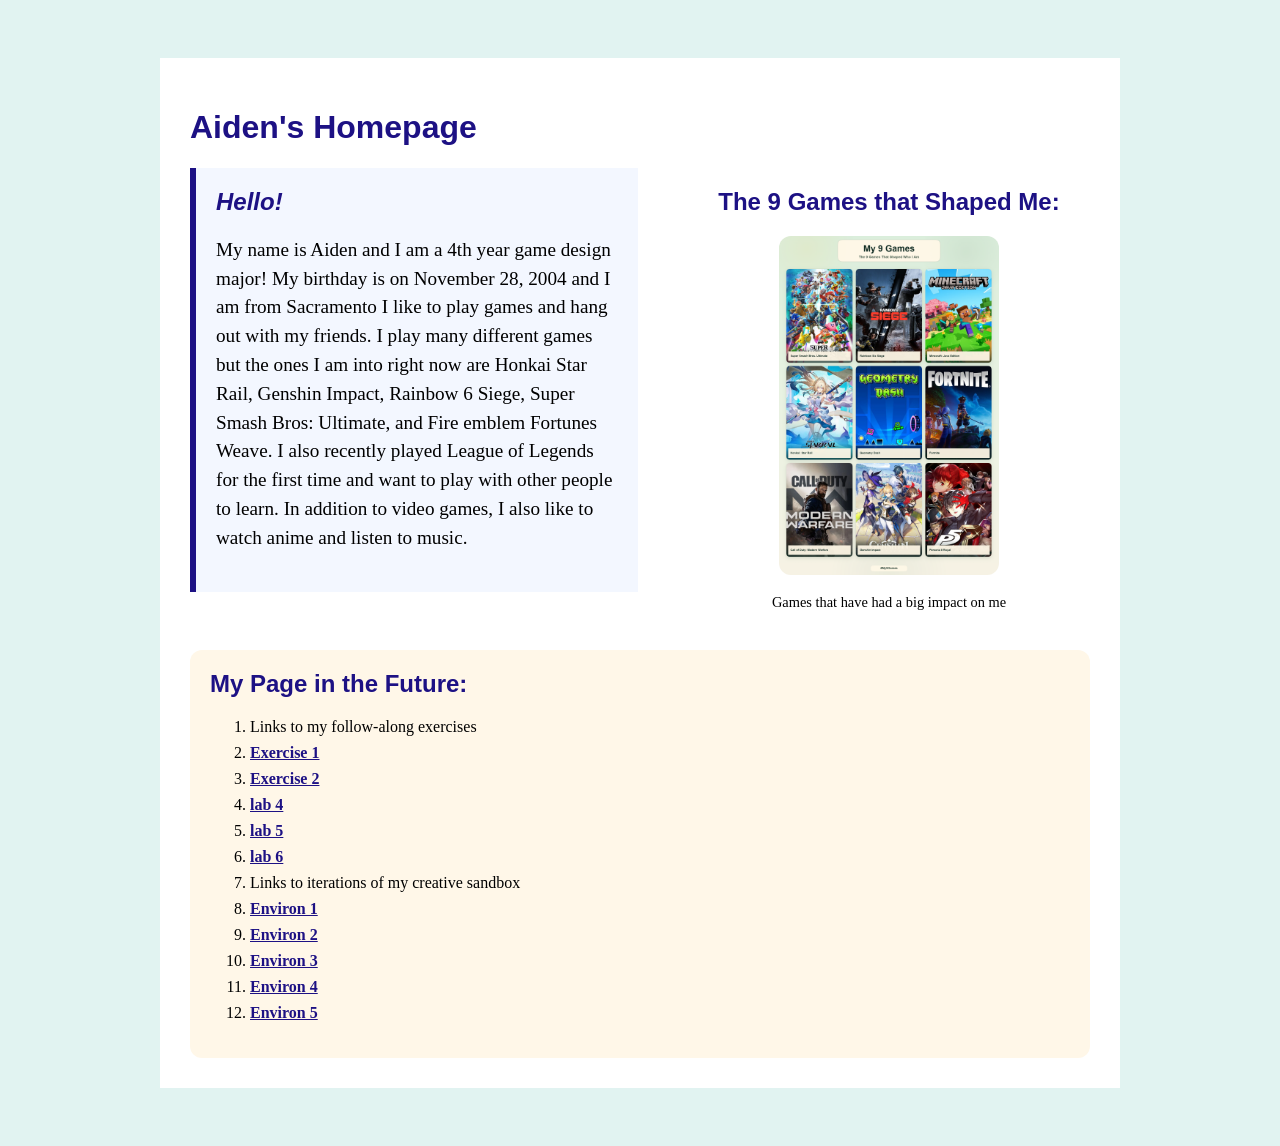
<file: index.html>
<!doctype html>
<html lang="en">
<head>
    <meta charset="utf-8">
    <title>Aiden's ART101 Homepage</title>
    <link href="site.css" rel="stylesheet" type="text/css">
</head>
<body>
    <div id="page">

        <h1>Aiden's Homepage</h1>

        <div class="top-section">
            <div id="introduction">
                <h2>Hello!</h2>

                <p>My name is Aiden and I am a 4th year game design major! My birthday is on November 28, 2004 and I am from Sacramento I like to play games and hang out with my friends. I play many different games but the ones I am into right now are Honkai Star Rail, Genshin Impact, Rainbow 6 Siege, Super Smash Bros: Ultimate, and Fire emblem Fortunes Weave. I also recently played League of Legends for the first time and want to play with other people to learn. In addition to video games, I also like to watch anime and listen to music.</p>

            </div>

            <div class ="profile">

                <h2>The 9 Games that Shaped Me:</h2>

                <img src="my9games.png" />

                <p>Games that have had a big impact on me</p>

            </div>
        </div>

        <div class="navigation">
            <h2>My Page in the Future:</h2>

            <ol>
                <li>Links to my follow-along exercises</li>
                <li><a href="exercises/ex01.html">Exercise 1</a></li>        
                <li><a href="exercises/ex02.html">Exercise 2</a></li> 
                <li><a href="exercises/lab04.html">lab 4</a></li>
                <li><a href="exercises/lab05.html">lab 5</a></li> 
                <li><a href="exercises/lab06.html">lab 6</a></li>
                <li>Links to iterations of my creative sandbox</li>
                <li><a href="environ/env01.html">Environ 1</a></li>
                <li><a href="environ/env02.html">Environ 2</a></li>
                <li><a href="environ/env03.html">Environ 3</a></li>
                <li><a href="environ/env04.html">Environ 4</a></li>
                <li><a href="environ/env05.html">Environ 5</a></li>
            </ol>
        </div>
    </div>
</body>
</html>
</file>
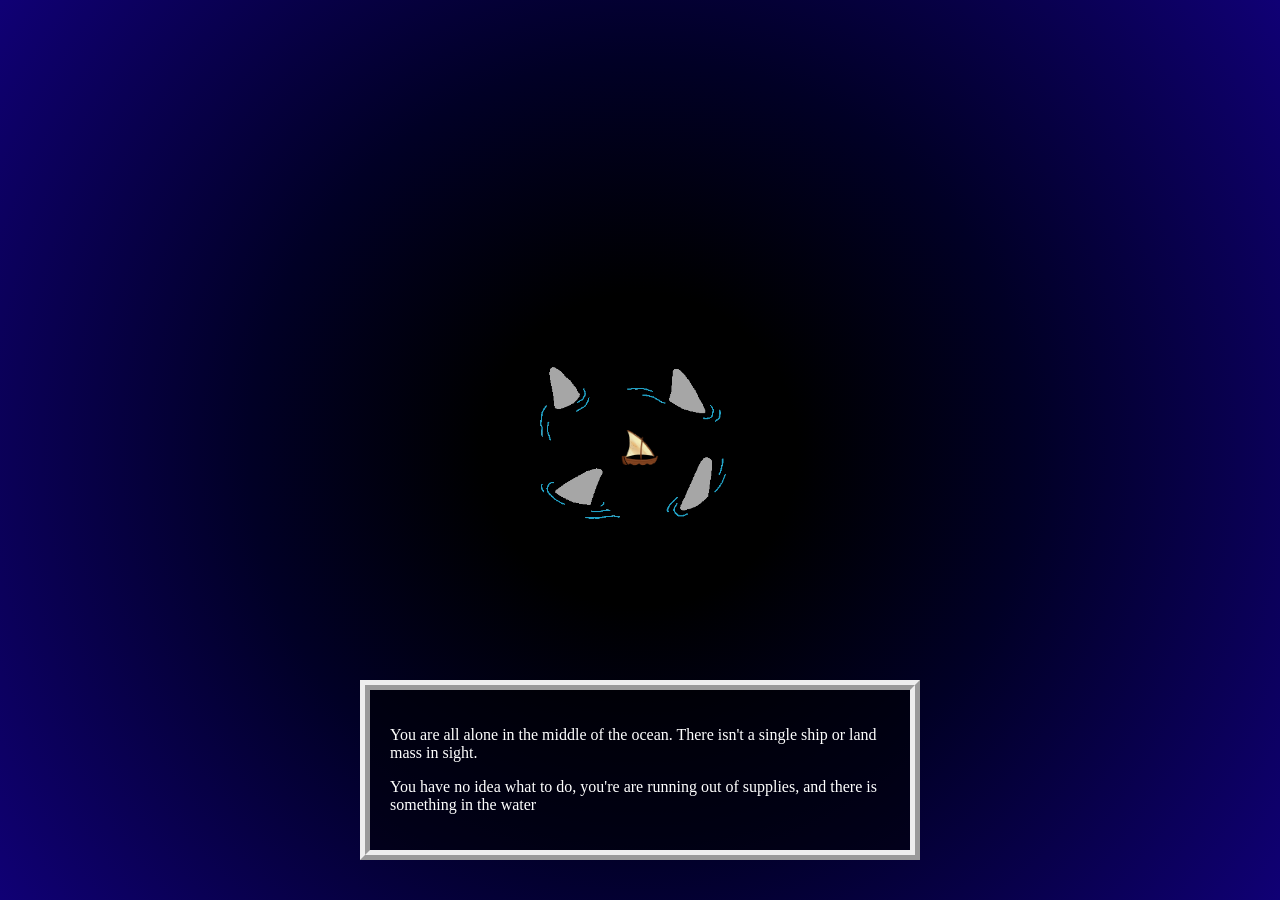
<file: environ/env01.html>
<!doctype html>
<html lang="en">
<head>
    <meta charset="utf-8">
    <title>Environment 01</title>
    <link href="env.css" rel="stylesheet" type="text/css">
</head>

<body>

    <img id="boat" src="boat.gif" />

    <img id="shark" src="shark_fins_gif.gif" />

    <div id="textbox">

        <p>You are all alone in the middle of the ocean. There isn't a single ship or land mass in sight.</p>

        <p>You have no idea what to do, you're are running out of supplies, and there is something in the water</p>

    </div>
    
</body>
</html>
</file>
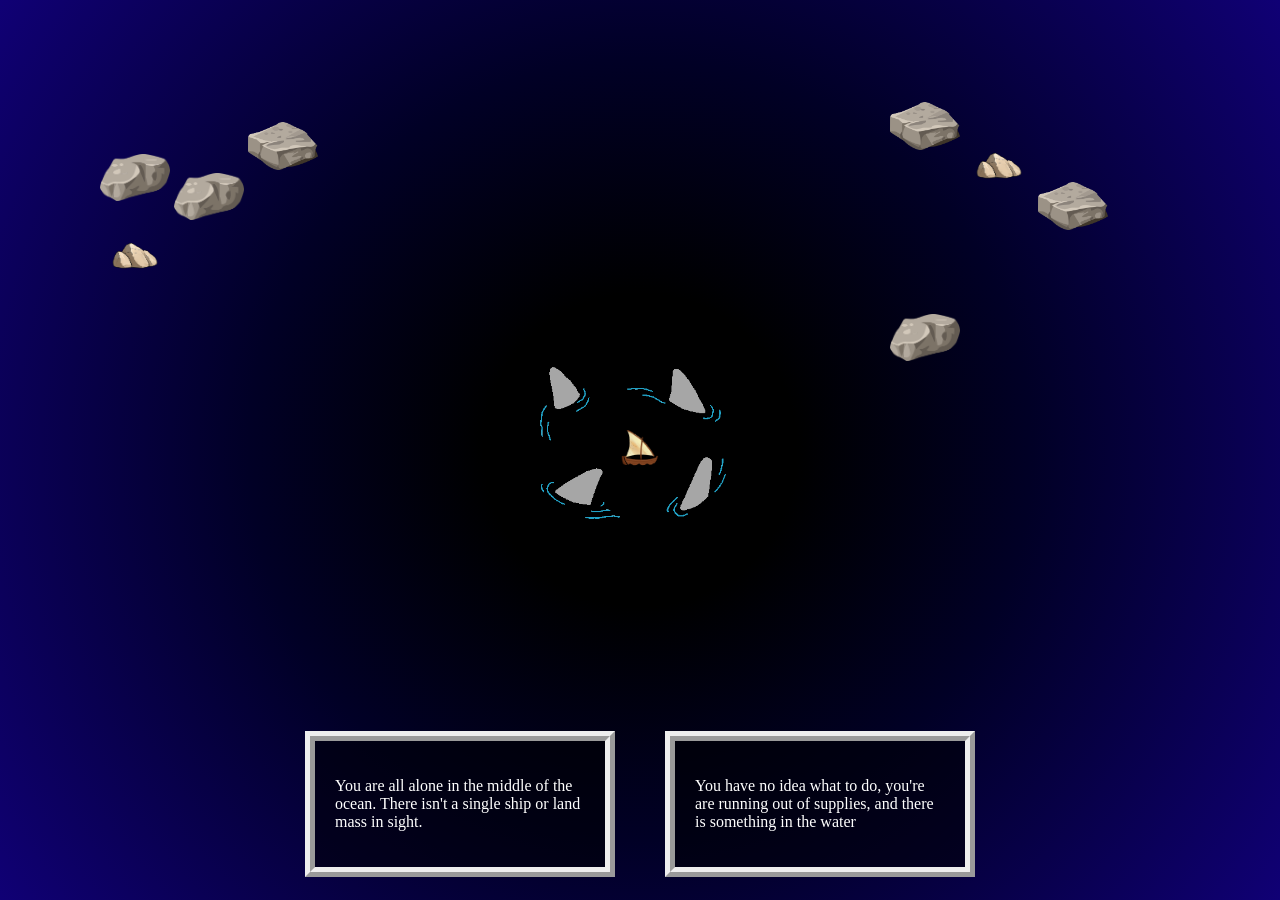
<file: environ/env02.html>
<!doctype html>
<html lang="en">
<head>
    <meta charset="utf-8">
    <title>Environment 02</title>
    <link href="env02.css" rel="stylesheet" type="text/css">
</head>

<body>
    <div id="top">
        <div id="rock-cluster1">
            <img id="rock1" src="rock.webp" />
            <img id="rock2" src="rock3.png" />
            <img id="rock3" src="rock2.png" />
            <img id="rock4" src="rock3.png" />
        </div>
        <div id="rock-cluster2">
            <img id="rock5" src="rock2.png" />
            <img id="rock6" src="rock.webp" />
            <img id="rock7" src="rock2.png" />
            <img id="rock8" src="rock3.png" />
        </div>
    </div>

    <div id="main">
        <img id="boat" src="boat.gif" />

        <img id="shark" src="shark_fins_gif.gif" />

        <div class="textboxes">
            <div id="textbox1">

                <p>You are all alone in the middle of the ocean. There isn't a single ship or land mass in sight.</p>

            </div>
            <div id="textbox2">

                <p>You have no idea what to do, you're are running out of supplies, and there is something in the water</p>

            </div>
        </div>
    </div>
    
</body>
</html>
</file>
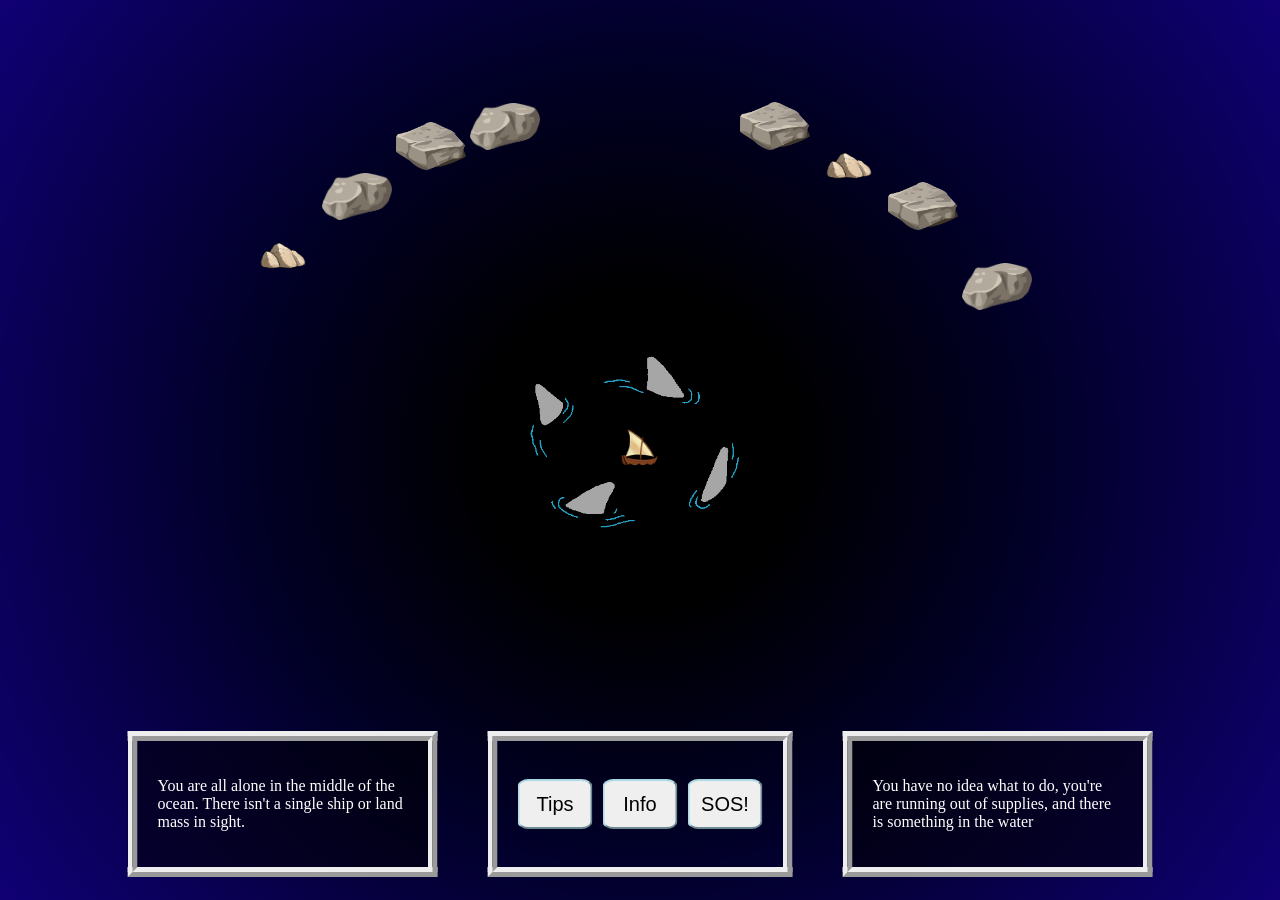
<file: environ/env03.html>
<!doctype html>
<html lang="en">
<head>
    <meta charset="utf-8">
    <title>Environment 03</title>
    <link href="env03.css" rel="stylesheet" type="text/css">
    <script src="https://code.jquery.com/jquery-3.7.1.min.js"></script>
    <script src="env03.js" defer></script>
</head>

<body>
    <div id="top">
        <div id="rock-cluster1">
            <img id="rock1" src="rock.webp" />
            <img id="rock2" src="rock3.png" />
            <img id="rock3" src="rock2.png" />
            <img id="rock4" src="rock3.png" />
        </div>

        <div id="infoPanel">
            <button id="closePanel">X</button>
            <div id="infoContent"></div>
        </div>
        
        <div id="rock-cluster2">
            <img id="rock5" src="rock2.png" />
            <img id="rock6" src="rock.webp" />
            <img id="rock7" src="rock2.png" />
            <img id="rock8" src="rock3.png" />
        </div>
    </div>

    <div id="main">
        <img id="boat" src="boat.gif" />

        <img id="shark" src="shark_fins_gif.gif" />

        <div class="textboxes">
            <div id="textbox1">

                <p>You are all alone in the middle of the ocean. There isn't a single ship or land mass in sight.</p>

            </div>

            <div class="buttonarea">
                <button id="help-button">Tips</button>
                <button id="info-button">Info</button>
                <button id="sos-button">SOS!</button>
                
            </div>

            <div id="textbox2">

                <p>You have no idea what to do, you're are running out of supplies, and there is something in the water</p>

            </div>
        </div>
    </div>
    
</body>
</html>
</file>
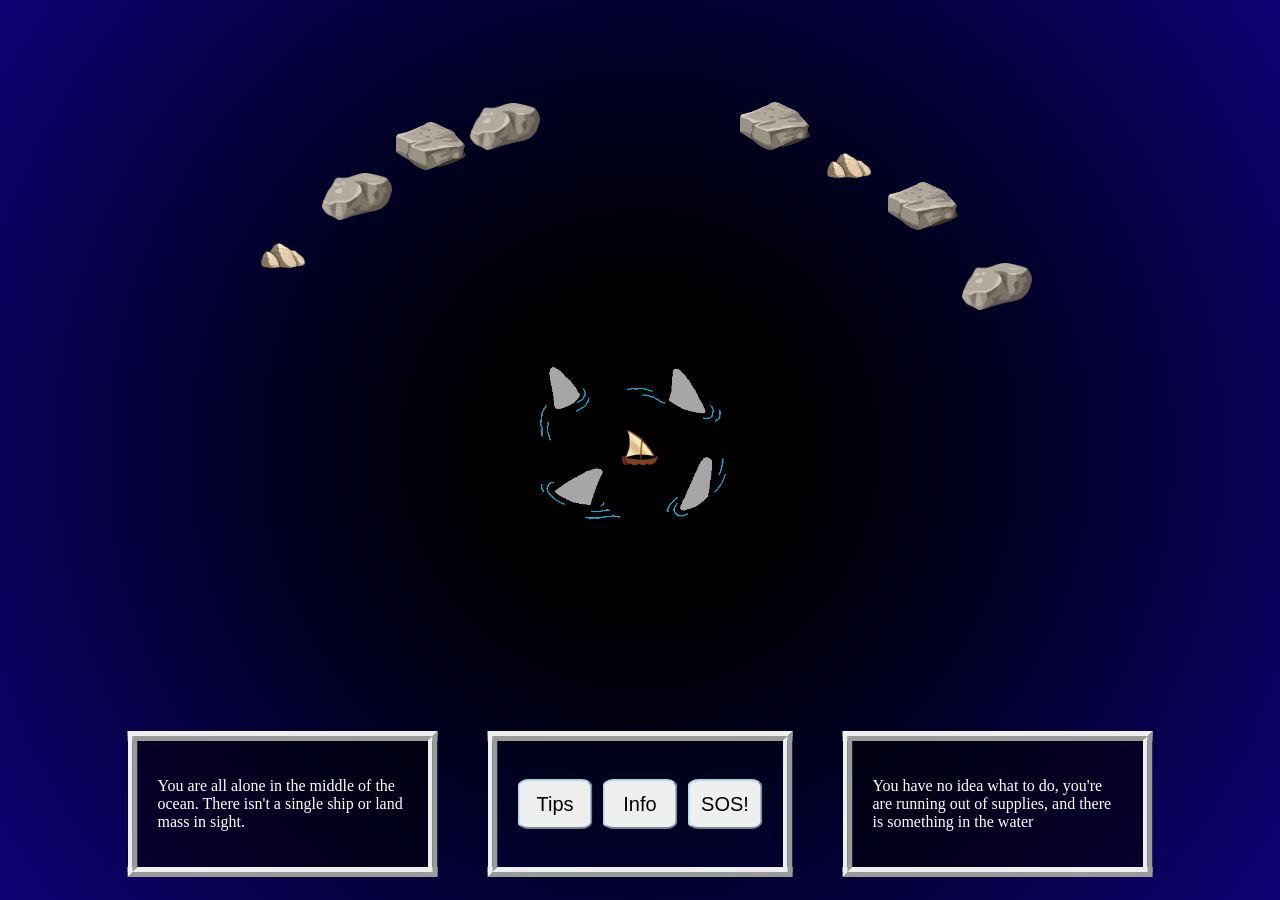
<file: environ/env04.html>
<!doctype html>
<html lang="en">
<head>
    <meta charset="utf-8">
    <title>Environment 04</title>
    <link href="env04.css" rel="stylesheet" type="text/css">
    <script src="https://code.jquery.com/jquery-3.7.1.min.js"></script>
    <script src="env04.js" defer></script>
</head>

<body>
    <div id="top">
        <div id="rock-cluster1">
            <img id="rock1" src="rock.webp" />
            <img id="rock2" src="rock3.png" />
            <img id="rock3" src="rock2.png" />
            <img id="rock4" src="rock3.png" />
        </div>

        <div id="infoPanel">
            <button id="closePanel">X</button>
            <div id="infoContent"></div>
        </div>
        
        <div id="rock-cluster2">
            <img id="rock5" src="rock2.png" />
            <img id="rock6" src="rock.webp" />
            <img id="rock7" src="rock2.png" />
            <img id="rock8" src="rock3.png" />
        </div>
    </div>
    <audio id="crunch" src="crunch.mp3"></audio>
    <div id="main">
        <img id="boat" src="boat.gif" />
        <img id="shark-scare" src="shark.png" />
        <img id="shark" src="shark_fins_gif.gif" />
        
        <div class="textboxes">
            <div id="textbox1">

                <p>You are all alone in the middle of the ocean. There isn't a single ship or land mass in sight.</p>

            </div>

            <div class="buttonarea">
                <button id="help-button">Tips</button>
                <button id="info-button">Info</button>
                <button id="sos-button">SOS!</button>
                <button id="reset-button">Reset</button>
                
            </div>

            <div id="textbox2">

                <p>You have no idea what to do, you're are running out of supplies, and there is something in the water</p>

            </div>
        </div>
    </div>
    
</body>
</html>
</file>
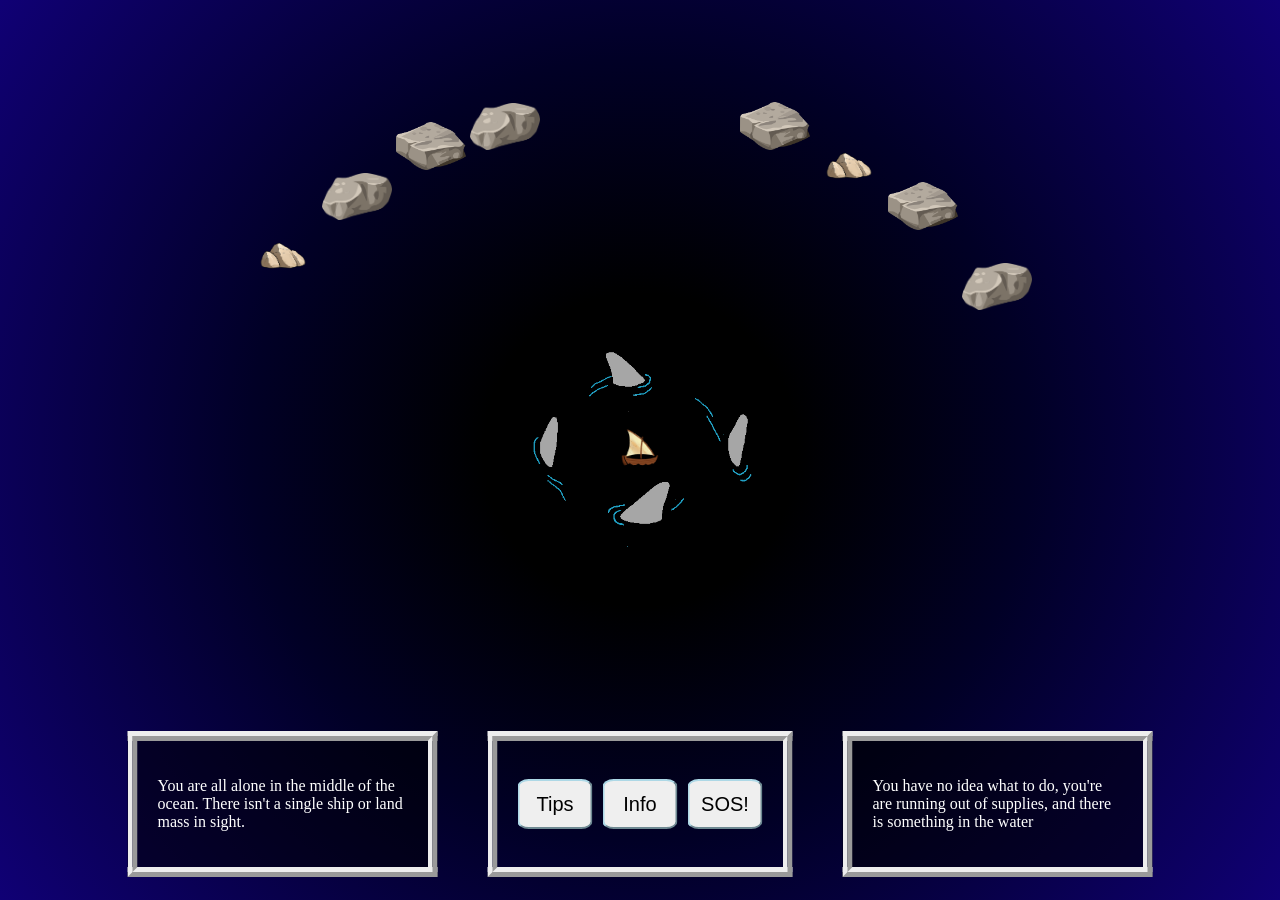
<file: environ/env05.html>
<!doctype html>
<html lang="en">
<head>
    <meta charset="utf-8">
    <title>Environment 05</title>
    <link href="env05.css" rel="stylesheet" type="text/css">
    <script src="https://code.jquery.com/jquery-3.7.1.min.js"></script>
    <script src="env05.js" defer></script>
</head>

<body>
    <div id="top">
        <div id="rock-cluster1">
            <img id="rock1" src="rock.webp" />
            <img id="rock2" src="rock3.png" />
            <img id="rock3" src="rock2.png" />
            <img id="rock4" src="rock3.png" />
        </div>

        <div id="infoPanel">
            <button id="closePanel">X</button>
            <div id="infoContent"></div>
        </div>
        
        <div id="rock-cluster2">
            <img id="rock5" src="rock2.png" />
            <img id="treasure" src="treasure.png" />
            <img id="rock6" src="rock.webp" />
            <img id="rock7" src="rock2.png" />
            <img id="rock8" src="rock3.png" />
        </div>
    </div>
    <audio id="crunch" src="crunch.mp3"></audio>
    <div id="main">
        <img id="boat" src="boat.gif" />
        <img id="shark-scare" src="shark.png" />
        <img id="shark" src="shark_fins_gif.gif" />
        
        <div class="textboxes">
            <div id="textbox1">

                <p>You are all alone in the middle of the ocean. There isn't a single ship or land mass in sight.</p>

            </div>

            <div class="buttonarea">
                <button id="help-button">Tips</button>
                <button id="info-button">Info</button>
                <button id="sos-button">SOS!</button>
                <button id="reset-button">Reset</button>
                
            </div>

            <div id="textbox2">

                <p>You have no idea what to do, you're are running out of supplies, and there is something in the water</p>

            </div>
        </div>
    </div>
    
</body>
</html>
</file>
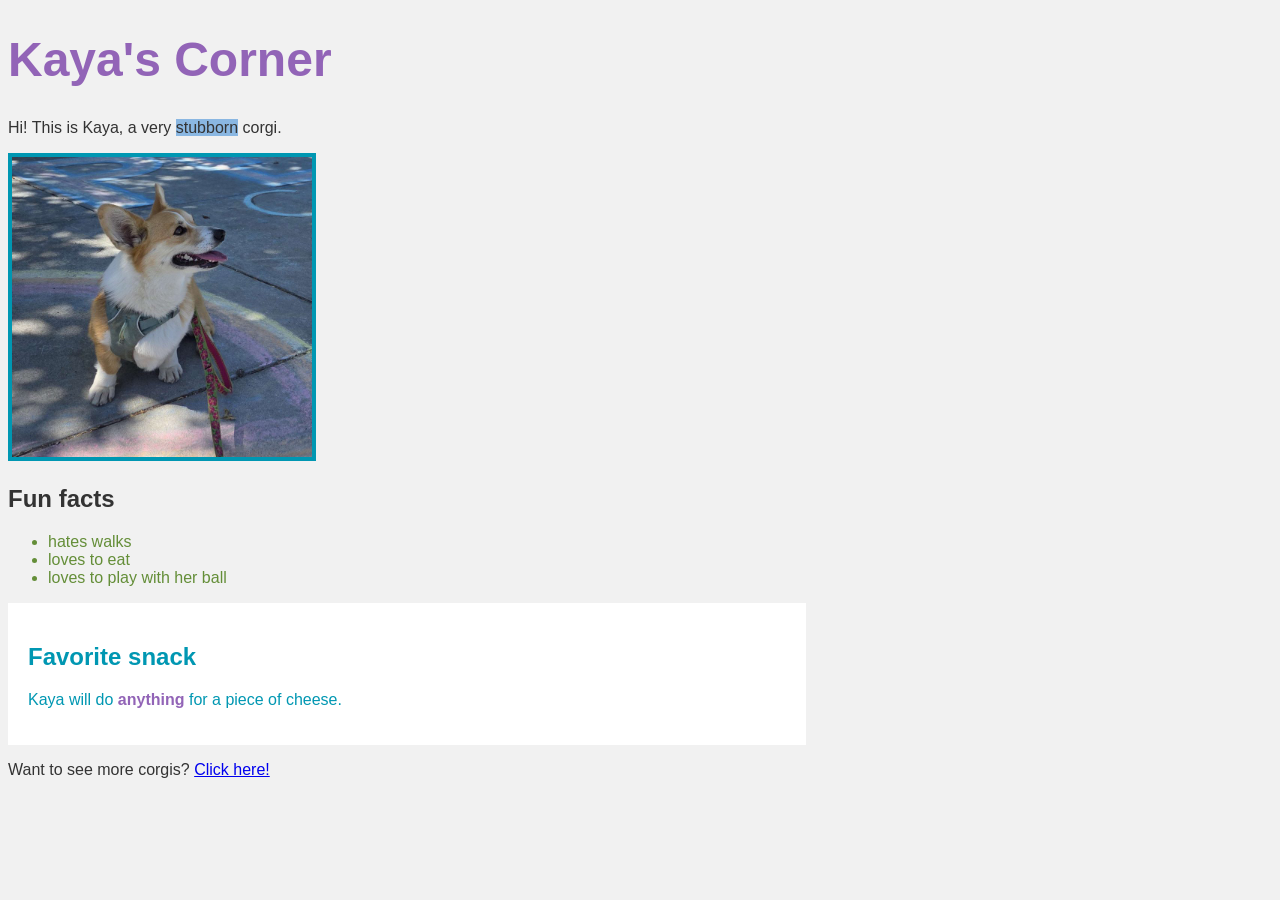
<file: exercises/dis02.html>
<!DOCTYPE html>
<html lang="en">
<head>
    <meta charset="UTF-8">
    <title>Kaya's Corner</title>

    <!-- TODO 1: connect dis02.css to this page -->
     <link href="dis02.css" rel="stylesheet" type="text/css">

</head>
<body>

    <h1>Kaya's Corner</h1>

    <!-- TODO 2: give the <span> the class "highlight" -->
    <p>Hi! This is Kaya, a very <span class="highlight">stubborn</span> corgi.</p>

    <!-- TODO 3: fill in the src so the photo shows up.
         The photo is kaya.jpg, inside the images folder. -->
    <img id="kaya-photo" src="images/kaya.jpg" alt="Kaya the corgi sitting on a sidewalk">

    <h2>Fun facts</h2>
    <!-- TODO 4: give each <li> the class "fact" -->
    <ul>
        <li class="fact">hates walks</li>
        <li class="fact">loves to eat</li>
        <li class="fact">loves to play with her ball</li>
    </ul>

    <div class="card">
        <h2>Favorite snack</h2>
        <p>Kaya will do <strong>anything</strong> for a piece of cheese.</p>
    </div>

    <p>Want to see more corgis? <a href="https://www.reddit.com/r/corgi/">Click here!</a></p>

</body>
</html>
</file>
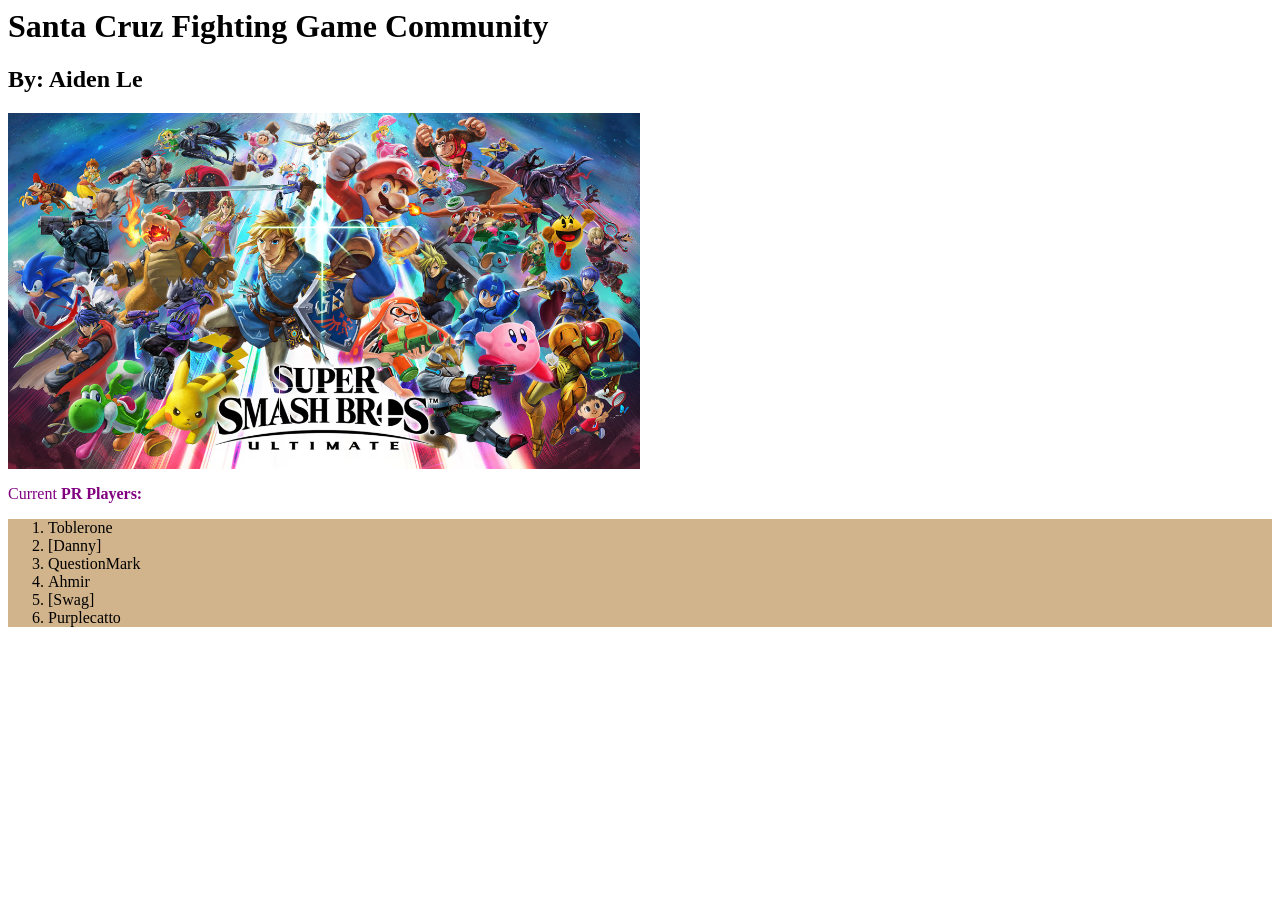
<file: exercises/ex02.html>
<html>
    <head>
        <title>Santa Cruz FGC</title>
        <link href="ex02.css" rel="stylesheet" type="text/css" />
    </head>

    <body>
        <h1>Santa Cruz Fighting Game Community</h1>
        <h2>By: Aiden Le</h2>

        <img id="logo" src="images/smash.avif" />

        <p>Current <strong>PR Players:</strong></p>

        <ol class="highlight_01">
            <li>Toblerone</li>
            <li>[Danny]</li>
            <li>QuestionMark</li>
            <li>Ahmir</li>
            <li>[Swag]</li>
            <li>Purplecatto</li>
        </ol>
    </body>

</html>
</file>
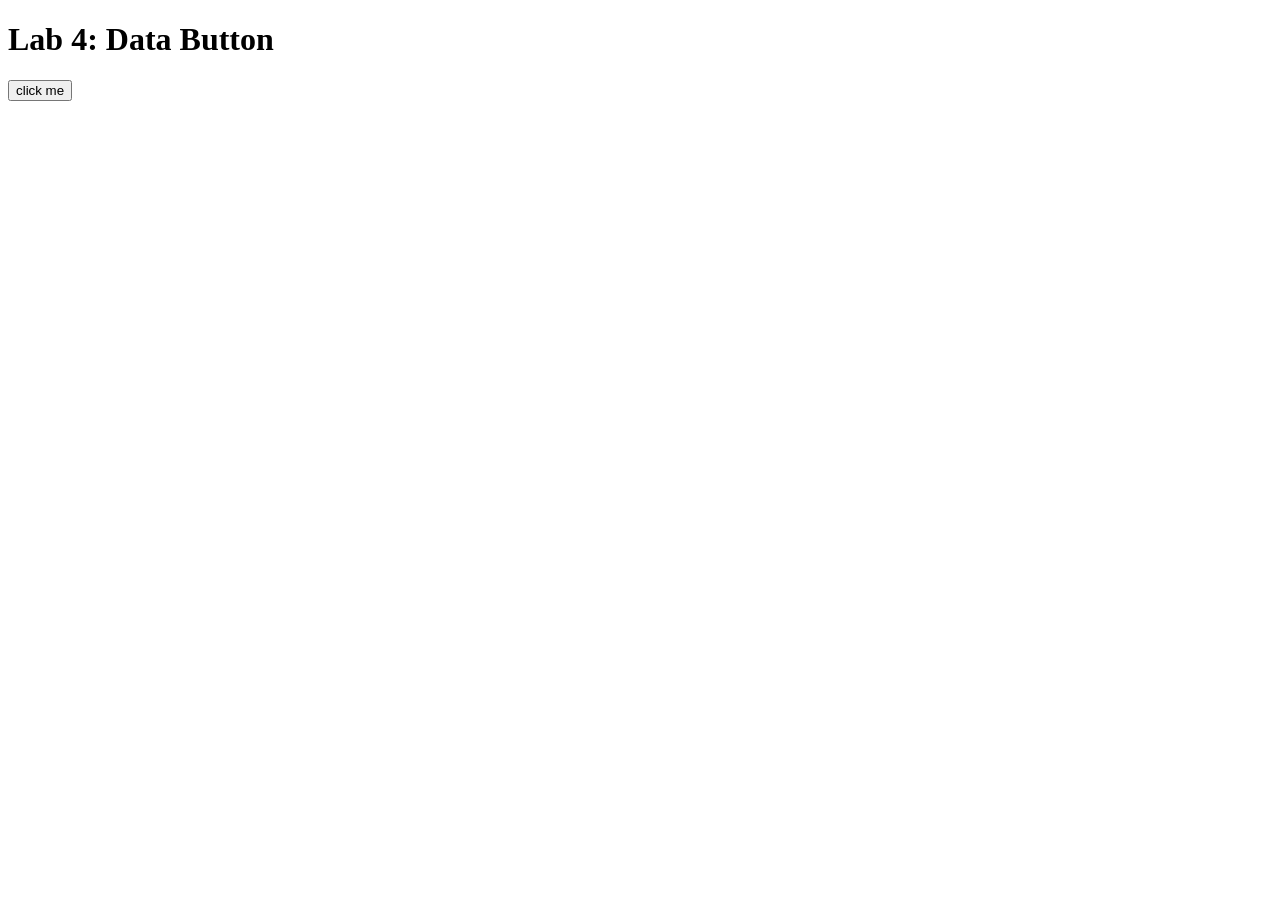
<file: exercises/lab04.html>
<!DOCTYPE html>
<html lang="en">

<head>
    <!-- All techy stuff goes here, inside HEAD -->
    <meta charset="UTF-8">
    <meta name="viewport" content="width=device-width, initial-scale=1.0">

    <!-- Overall title of your page -->
    <title>Lab 4</title>

    <!-- jQuery library -->
    <script src="https://code.jquery.com/jquery-3.7.1.min.js"></script>

    <!-- Link to external JavaScript file -->
    <script src="lab04.js" defer></script>
</head>

<body>
    <!-- Main content goes here, inside BODY -->
    <h1>Lab 4: Data Button</h1>

    <button id="needy-button">click me</button>

    <div id="output"></div>
</body>

</html>
</file>
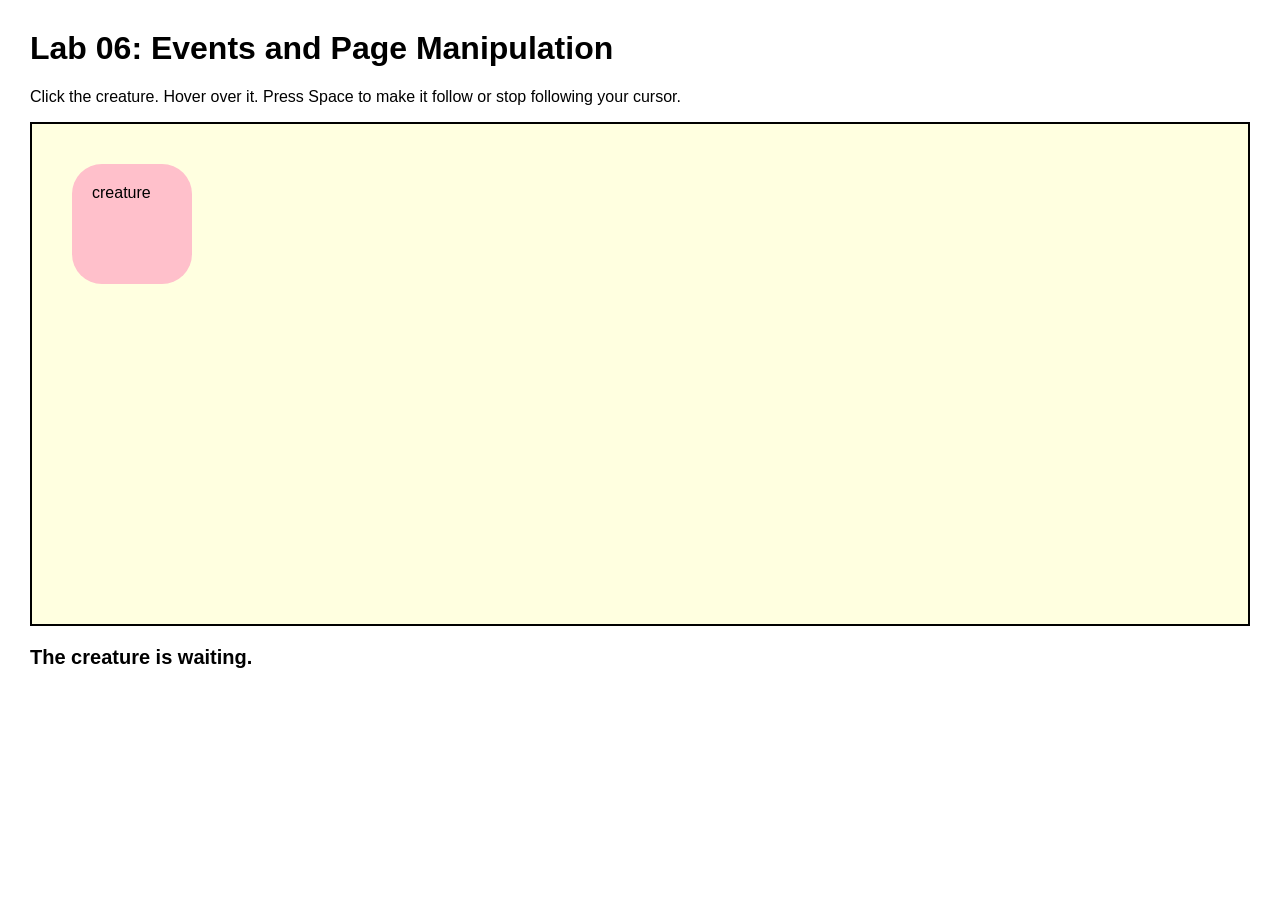
<file: exercises/lab06.html>
<!DOCTYPE html>
<html lang="en">

<head>
  <!-- All techy stuff goes here, inside HEAD -->
  <meta charset="UTF-8">
  <meta name="viewport" content="width=device-width, initial-scale=1.0">

  <!-- Overall title of your page -->
  <title>Lab 06</title>

  <!-- Link to external CSS file -->
  <link rel="stylesheet" href="lab06.css">

  <!-- jQuery library -->
  <script src="https://code.jquery.com/jquery-3.7.1.min.js"></script>

  <!-- Link to external JavaScript file -->
  <script src="lab06.js" defer></script>
</head>

<body>
  <!-- Main content goes here, inside BODY -->

  <h1>Lab 06: Events and Page Manipulation</h1>

  <p>
    Click the creature. Hover over it. Press Space to make it follow or stop following your cursor.
  </p>

  <div id="scene">
    <div id="creature">
      creature
      <div id="thought">I feel your cursor nearby...</div>
    </div>
  </div>

  <p id="status">The creature is waiting.</p>

</body>

</html>
</file>
<file: site.css>
body {
    background: #e1f3f1;
    padding: 50px;
}

h1,
h2,
h3 {
    color: #1d1184;
    font-family: sans-serif;
}

img {
    width: 50%;
    max-width: 500px;
}

#page {
    max-width: 900px;
    margin: 0 auto 0 auto;
    background: white;
    padding: 30px;
}

.top-section {
    display: flex;
    gap: 50px;
    align-items: flex-start;
    margin: 0 0 25px 0;
}

#introduction {
    background: #f3f7ff;
    padding: 20px;
    border-left: 6px solid #1d1184;
    flex: 2;
}

#introduction h2 {
    font-style: italic;
    margin-top: 0;
}

#introduction p {
    font-size: 120%;
    line-height: 1.5;
}

.profile {
    text-align: center;
    flex: 2;
}

.profile img {
    width: 220px;
    border-radius: 12px;
}

.profile p {
    font-size: 90%;
}

.navigation {
    background: #fff7e8;
    padding: 20px;
    border-radius: 12px;
}

.navigation h2 {
    margin-top: 0;
}

.navigation li {
    margin-bottom: 8px;
}

.navigation a {
    color: #1d1184;
    font-weight: bold;
}
</file>
<file: environ/env.css>
body {
    background: #000000;
    background: radial-gradient(circle at center,rgba(0, 0, 0, 1) 20%, rgba(1, 0, 38, 1) 50%, rgba(16, 0, 117, 1) 100%);
    min-height: 100vh;
    margin: 0;
} 

#textbox {
    width: 500px;
    position: fixed;
    left: 50%;
    bottom: -50px;
    transform: translate(-50%, -50%);
    margin: 0 auto;
    padding: 20px;
    background-color: rgba(0, 0, 0, 0.5);
    color: white;
    border-style: ridge;
    border-width: 10px;
}

#boat {
    width: 50px;
    height: auto;
    position: fixed;
    top: 50%;
    left: 50%;
    transform: translate(-50%, -50%);
}

#shark {
    width: 300px;
    height: auto;
    position: fixed;
    top: 50%;
    left: 50%;
    transform: translate(-50%, -50%);
}
</file>
<file: environ/env02.css>
body {
    background: #000000;
    background: radial-gradient(circle at center,rgba(0, 0, 0, 1) 20%, rgba(1, 0, 38, 1) 50%, rgba(16, 0, 117, 1) 100%);
    min-height: 100vh;
    margin: 0;
}

.textboxes {
    display: flex;
    gap: 50px;
    position: fixed;
    left: 50%;
    bottom: -50px;
    transform: translate(-50%, -50%);
}

#textbox1, #textbox2 {
    width: 250px;
    margin: 0 auto;
    padding: 20px;
    background-color: rgba(0, 0, 0, 0.5);
    color: white;
    border-style: ridge;
    border-width: 10px;
}

#top {
    justify-content: center;
    display: flex;
    gap: 500px;
    align-items: flex-start;
    padding: 100px;
}

#rock-cluster1 img, #rock-cluster2 img {
    width: 70px;
    height: auto;
    position: relative;
}

#rock1 {
    top: 120px;
}
#rock2 {
    top: 50px; 
}
#rock3 {
    top: 0px;
}
#rock4 {
    top: -20px;
}
#rock5 {
    top: -20px; 
}
#rock6 {
    top: 30px; 
}
#rock7 {
    top: 60px; 
}
#rock8 {
    top: 140px; 
}

#boat {
    width: 50px;
    height: auto;
    position: fixed;
    top: 50%;
    left: 50%;
    transform: translate(-50%, -50%);
}

#shark {
    width: 300px;
    height: auto;
    position: fixed;
    top: 50%;
    left: 50%;
    transform: translate(-50%, -50%);
}
</file>
<file: environ/env03.css>
body {
    background: #000000;
    background: radial-gradient(circle at center,rgba(0, 0, 0, 1) 20%, rgba(1, 0, 38, 1) 50%, rgba(16, 0, 117, 1) 100%);
    min-height: 100vh;
    margin: 0;
}

.textboxes {
    display: flex;
    gap: 50px;
    position: fixed;
    left: 50%;
    bottom: -50px;
    transform: translate(-50%, -50%);
}

#textbox1, #textbox2 {
    width: 250px;
    margin: 0 auto;
    padding: 20px;
    background-color: rgba(0, 0, 0, 0.5);
    color: white;
    border-style: ridge;
    border-width: 10px;
}

.buttonarea {
    display: flex;
    padding: 20px;
    gap: 10px;
    border-style: ridge;
    border-width: 10px;
    align-items: center;
}

button {
    width: 75px;
    height: 50px;
    border-color: lightblue;
    border-radius: 15%;
    font-size: 20px;
}

#top {
    justify-content: center;
    display: flex;
    gap: 200px;
    align-items: flex-start;
    padding: 100px;
}

#rock-cluster1 img, #rock-cluster2 img {
    width: 70px;
    height: auto;
    position: relative;
}
#rock1 {
    top: 120px;
}
#rock2 {
    top: 50px; 
}
#rock3 {
    top: 0px;
}
#rock4 {
    top: -20px;
}
#rock5 {
    top: -20px; 
}
#rock6 {
    top: 30px; 
}
#rock7 {
    top: 60px; 
}
#rock8 {
    top: 140px; 
}
#boat {
    width: 50px;
    height: auto;
    position: fixed;
    top: 50%;
    left: 50%;
    transform: translate(-50%, -50%);
}
#shark {
    width: 300px;
    height: auto;
    position: fixed;
    top: 50%;
    left: 50%;
    transform: translate(-50%, -50%);
}

#infoPanel {
    display: none;
    position: fixed;
    top: 20px;
    left: 50%;
    transform: translateX(-50%);
    width: 400px;
    max-width: 85%;
    padding: 25px;
    box-sizing: border-box;
    background-color: rgba(0, 0, 0, 0.9);
    color: white;
    border: 5px ridge lightblue;
    border-radius: 10px;
    z-index: 1000;
    text-align: center;
}

#info-content {
    font-size: 18px;
    line-height: 1.5;
}

#infoContent h2 {
    color: lightblue;
    margin-top: 5px;
}

#closePanel {
    position: absolute;
    top: 5px;
    right: 5px;
    width: 30px;
    height: 30px;
    font-size: 16px;
    border-radius: 5px;
    cursor: pointer;
}
</file>
<file: environ/env04.css>
body {
    background: #000000;
    background: radial-gradient(circle at center,rgba(0, 0, 0, 1) 20%, rgba(1, 0, 38, 1) 50%, rgba(16, 0, 117, 1) 100%);
    min-height: 100vh;
    margin: 0;
}

body.sharkAttack {
    background: radial-gradient(circle at center,rgba(0, 0, 0, 1) 20%, rgb(38, 0, 0) 50%, rgb(117, 0, 0) 100%);
}

.textboxes {
    display: flex;
    gap: 50px;
    position: fixed;
    left: 50%;
    bottom: -50px;
    transform: translate(-50%, -50%);
}

#textbox1, #textbox2 {
    width: 250px;
    margin: 0 auto;
    padding: 20px;
    background-color: rgba(0, 0, 0, 0.5);
    color: white;
    border-style: ridge;
    border-width: 10px;
}

.buttonarea {
    display: flex;
    padding: 20px;
    gap: 10px;
    border-style: ridge;
    border-width: 10px;
    align-items: center;
}

button {
    width: 75px;
    height: 50px;
    border-color: lightblue;
    border-radius: 15%;
    font-size: 20px;
}
#reset-button {
    display: none;
}

button:hover {
    cursor: pointer;
}

#top {
    justify-content: center;
    display: flex;
    gap: 200px;
    align-items: flex-start;
    padding: 100px;
}

#rock-cluster1 img, #rock-cluster2 img {
    width: 70px;
    height: auto;
    position: relative;
}
#rock1 {
    top: 120px;
}
#rock2 {
    top: 50px; 
}
#rock3 {
    top: 0px;
}
#rock4 {
    top: -20px;
}
#rock5 {
    top: -20px; 
}
#rock6 {
    top: 30px; 
}
#rock7 {
    top: 60px; 
}
#rock8 {
    top: 140px; 
}
#boat {
    width: 50px;
    height: auto;
    position: fixed;
    top: 50%;
    left: 50%;
    transform: translate(-50%, -50%);
}
#shark {
    width: 300px;
    height: auto;
    position: fixed;
    top: 50%;
    left: 50%;
    transform: translate(-50%, -50%);
}
#shark-scare {
    width: 500px;
    height: auto;
    position: absolute;
    top: 50%;
    left: 50%;
    transform: translate(-50%, -50%);
    z-index: 10;
    display: none;
}

#shark:hover {
    cursor: pointer;
}

#infoPanel {
    display: none;
    position: fixed;
    top: 20px;
    left: 50%;
    transform: translateX(-50%);
    width: 400px;
    max-width: 85%;
    padding: 25px;
    box-sizing: border-box;
    background-color: rgba(0, 0, 0, 0.9);
    color: white;
    border: 5px ridge lightblue;
    border-radius: 10px;
    z-index: 1000;
    text-align: center;
}

#info-content {
    font-size: 18px;
    line-height: 1.5;
}

#infoContent h2 {
    color: lightblue;
    margin-top: 5px;
}

#closePanel {
    position: absolute;
    top: 5px;
    right: 5px;
    width: 30px;
    height: 30px;
    font-size: 16px;
    border-radius: 5px;
    cursor: pointer;
}
</file>
<file: environ/env05.css>
body {
    background: #000000;
    background: radial-gradient(circle at center,rgba(0, 0, 0, 1) 20%, rgba(1, 0, 38, 1) 50%, rgba(16, 0, 117, 1) 100%);
    min-height: 100vh;
    margin: 0;
}

body.sharkAttack {
    background: radial-gradient(circle at center,rgba(0, 0, 0, 1) 20%, rgb(38, 0, 0) 50%, rgb(117, 0, 0) 100%);
}

.textboxes {
    display: flex;
    gap: 50px;
    position: fixed;
    left: 50%;
    bottom: -50px;
    transform: translate(-50%, -50%);
}

#textbox1, #textbox2 {
    width: 250px;
    margin: 0 auto;
    padding: 20px;
    background-color: rgba(0, 0, 0, 0.5);
    color: white;
    border-style: ridge;
    border-width: 10px;
}

.buttonarea {
    display: flex;
    padding: 20px;
    gap: 10px;
    border-style: ridge;
    border-width: 10px;
    align-items: center;
}

button {
    width: 75px;
    height: 50px;
    border-color: lightblue;
    border-radius: 15%;
    font-size: 20px;
}
#reset-button {
    display: none;
}

button:hover {
    cursor: pointer;
}

#top {
    justify-content: center;
    display: flex;
    gap: 200px;
    align-items: flex-start;
    padding: 100px;
}

#rock-cluster1 img, #rock-cluster2 img {
    width: 70px;
    height: auto;
    position: relative;
}
#rock1 {
    top: 120px;
}
#rock2 {
    top: 50px; 
}
#rock3 {
    top: 0px;
}
#rock4 {
    top: -20px;
}
#rock5 {
    top: -20px;
    z-index: 1;
    cursor: pointer;
}
#rock6 {
    top: 30px; 
}
#rock7 {
    top: 60px; 
}
#rock8 {
    top: 140px; 
}
#boat {
    width: 50px;
    height: auto;
    position: fixed;
    top: 50%;
    left: 50%;
    transform: translate(-50%, -50%);
}
#shark {
    width: 300px;
    height: auto;
    position: fixed;
    top: 50%;
    left: 50%;
    transform: translate(-50%, -50%);
}
#shark-scare {
    width: 500px;
    height: auto;
    position: absolute;
    top: 50%;
    left: 50%;
    transform: translate(-50%, -50%);
    z-index: 10;
    display: none;
}

#shark:hover {
    cursor: pointer;
}

#infoPanel {
    display: none;
    position: fixed;
    top: 20px;
    left: 50%;
    transform: translateX(-50%);
    width: 400px;
    max-width: 85%;
    padding: 25px;
    box-sizing: border-box;
    background-color: rgba(0, 0, 0, 0.9);
    color: white;
    border: 5px ridge lightblue;
    border-radius: 10px;
    z-index: 1000;
    text-align: center;
}

#info-content {
    font-size: 18px;
    line-height: 1.5;
}

#infoContent h2 {
    color: lightblue;
    margin-top: 5px;
}

#closePanel {
    position: absolute;
    top: 5px;
    right: 5px;
    width: 30px;
    height: 30px;
    font-size: 16px;
    border-radius: 5px;
    cursor: pointer;
}
#rock-cluster1 img, #rock-cluster2 img {
    cursor: pointer; 
}

#rock-cluster2 {
    position: relative;
}

#treasure {
    width: 40px;
    height: auto;
    position: absolute;
    top: -15px;
    left: -80px;
    z-index: 0;
    cursor: pointer;
    display: none;
}
</file>
<file: exercises/dis02.css>
/* Make your page look exactly like the example!
   Some rules are already done for you. Use them as examples.
   Every color you need is written in the comments. */


/* ----- TAG selectors: style every element of that type ----- */

/* DONE for you: use this as an example of what a finished rule looks like */
body {
    background: #f1f1f1;
    font-family: "Trebuchet MS", sans-serif;
    color: #333333;
}

/* DONE for you */
h1 {
    color: #9264b7;
    font-size: 48px;
}


/* ----- CLASS selectors: style a group ----- */

/* TODO: write the selector for the "highlight" class */
.highlight
{
    background: #8ab7e2;
}

/* TODO: write the selector for the "fact" class */
.fact
 {
    color: #648e38;
}


/* ----- ID selector: style one specific element ----- */

/* TODO: write the selector for the photo's id */

img
{
/* half the width of its parent, but never wider than 300px */
    width: 50%;
    max-width: 300px;
    border: 4px solid #0097b2;
}
    



/* ----- DIV ----- */

/* DONE for you: notice that everything inside the card turns teal (inheritance!) */
.card {
    background: #ffffff;
    color: #0097b2;
    width: 60%;
    padding: 20px;
}


/* ----- COMBINING selectors ----- */

/* TODO: make ONLY the <strong> inside .card turn #9264b7 */
.card strong
 {
    color: #9264b7
}


/* ----- STRETCH GOAL: :hover ----- */

/* Done early? Make links turn #ff69b4 when you hover over them */
a:hover {
    color: #ff69b4;
}
</file>
<file: exercises/ex02.css>
p {
    color: purple;
}

.highlight_01 {
    background: tan;
}

#logo {
    width: 50%;
    max-width: 1000px;
}
</file>
<file: exercises/lab06.css>
body {
  font-family: Arial, sans-serif;
  margin: 30px;
}

#scene {
  min-height: 500px;
  background: lightyellow;
  border: 2px solid black;
  position: relative;
  overflow: hidden;
}

#creature {
  width: 120px;
  height: 120px;
  background: pink;
  border-radius: 30px;
  padding: 20px;
  box-sizing: border-box;
  cursor: pointer;
  position: absolute;
  left: 40px;
  top: 40px;
  transition: background 0.3s, border-radius 0.3s, transform 0.3s, box-shadow 0.3s;
  z-index: 2;
}

#thought {
  display: none;
  position: absolute;
  left: 95px;
  top: -20px;
  background: white;
  border: 2px solid black;
  border-radius: 20px;
  padding: 12px;
  width: 180px;
  z-index: 3;
  pointer-events: none;
}

.transformed {
  background: lavender;
  border-radius: 50%;
  transform: scale(1.2) rotate(10deg);
}

.following {
  box-shadow: 0 0 20px black;
}

#status {
  font-size: 20px;
  font-weight: bold;
}
</file>
